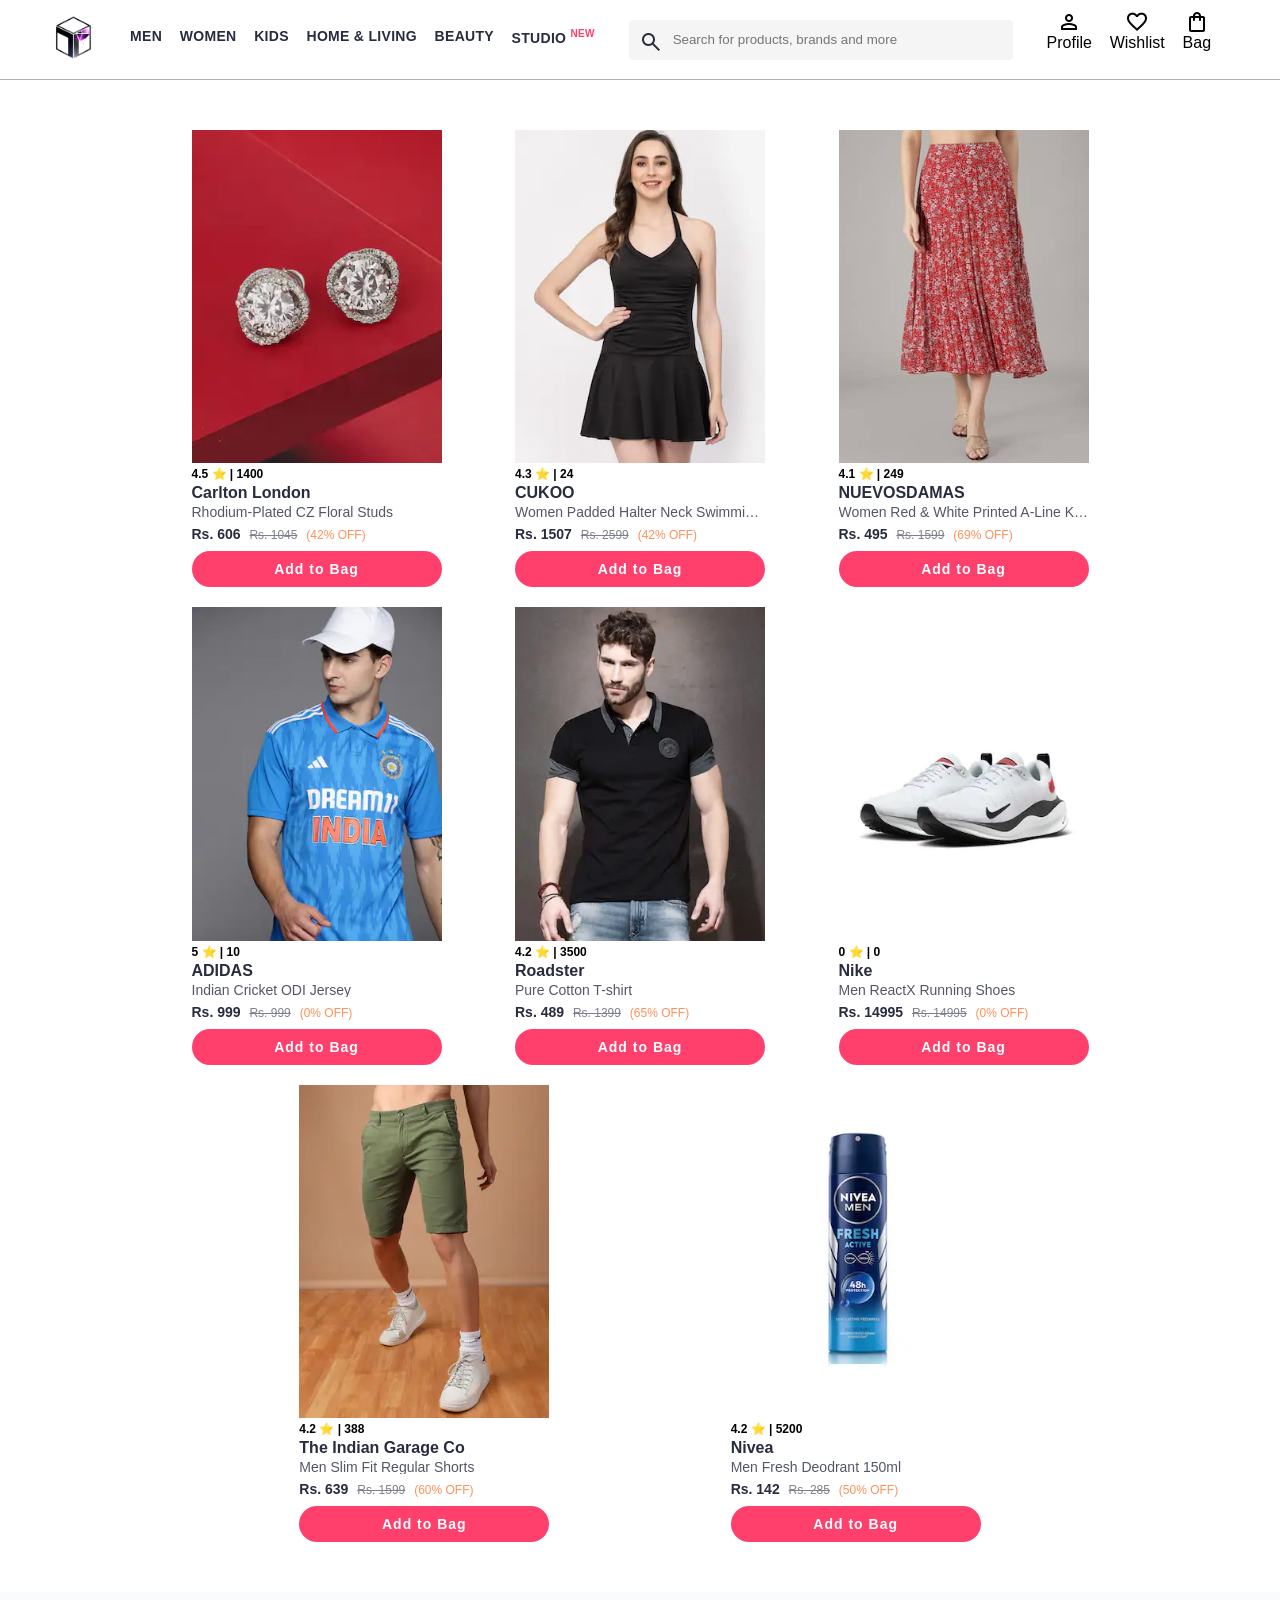
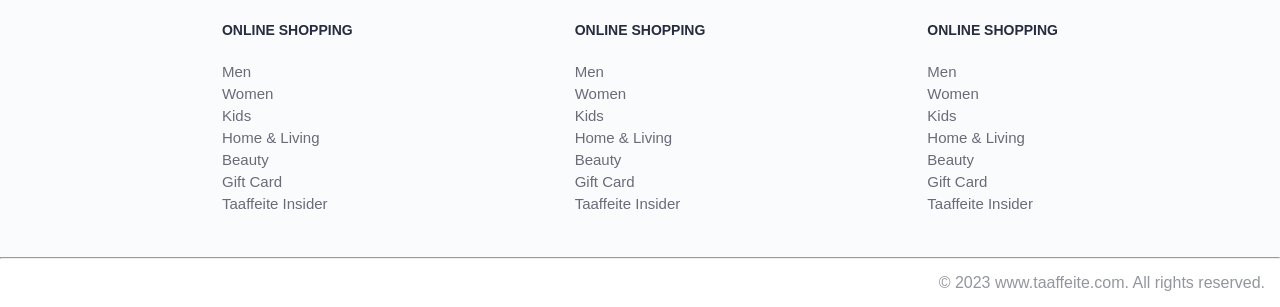
<file: index.html>
<!DOCTYPE html>
<html lang="en">
<head>
    <title>Taaffeite</title>
    <link rel="stylesheet" href="css/index.css">
    <link rel="stylesheet" href="https://fonts.googleapis.com/css2?family=Material+Symbols+Outlined:opsz,wght,FILL,GRAD@20..48,100..700,0..1,-50..200" />
</head>
<body>
    <header>
        <div class="logo_container">
            <a href="#"><img class="taaffeite_home" src="images/Taaffeite.png" alt="taaffeiteHome"></a>
        </div>
        <nav class="nav_bar">
            <a href="#">Men</a>
            <a href="#">Women</a>
            <a href="#">Kids</a>
            <a href="#">Home & Living</a>
            <a href="#">Beauty</a>
            <a href="#">Studio <sup>New</sup></a>
        </nav>
        <div class="search_bar">
            <span class="material-symbols-outlined search_icon">search</span>
            <input class="search_input" placeholder="Search for products, brands and more">
        </div>
        <div class="action_bar">
            <div class="action_container">
                <span class="material-symbols-outlined action_icon">person</span>
                <span class="action_name">Profile</span>
            </div>

            <div class="action_container">
                <span class="material-symbols-outlined action_icon">favorite</span>
                <span class="action_name">Wishlist</span>
            </div>

            <a class="action_container" href="pages/bag.html">
                <span class="material-symbols-outlined action_icon">shopping_bag</span>
                <span class="action_name">Bag</span>
                <span class="bag-item-count">0</span>
            </a>
        </div>
    </header>
    <main>
        <div class="items-container">
        </div>

    </main>
    <footer>
        <div class="footer_container">
            <div class="footer_column">
                <h3>ONLINE SHOPPING</h3>

                <a href="#">Men</a>
                <a href="#">Women</a>
                <a href="#">Kids</a>
                <a href="#">Home & Living</a>
                <a href="#">Beauty</a>
                <a href="#">Gift Card</a>
                <a href="#">Taaffeite Insider</a>
            </div>

            <div class="footer_column">
                <h3>ONLINE SHOPPING</h3>

                <a href="#">Men</a>
                <a href="#">Women</a>
                <a href="#">Kids</a>
                <a href="#">Home & Living</a>
                <a href="#">Beauty</a>
                <a href="#">Gift Card</a>
                <a href="#">Taaffeite Insider</a>
            </div>

            <div class="footer_column">
                <h3>ONLINE SHOPPING</h3>

                <a href="#">Men</a>
                <a href="#">Women</a>
                <a href="#">Kids</a>
                <a href="#">Home & Living</a>
                <a href="#">Beauty</a>
                <a href="#">Gift Card</a>
                <a href="#">Taaffeite Insider</a>
            </div>
        </div>
        <hr>

        <div class="copyright">
            © 2023 www.taaffeite.com. All rights reserved.
        </div>
    </footer>
    <script src="data/items.js"></script>
    <script src="script.js"></script>
</body>
</html>
</file>
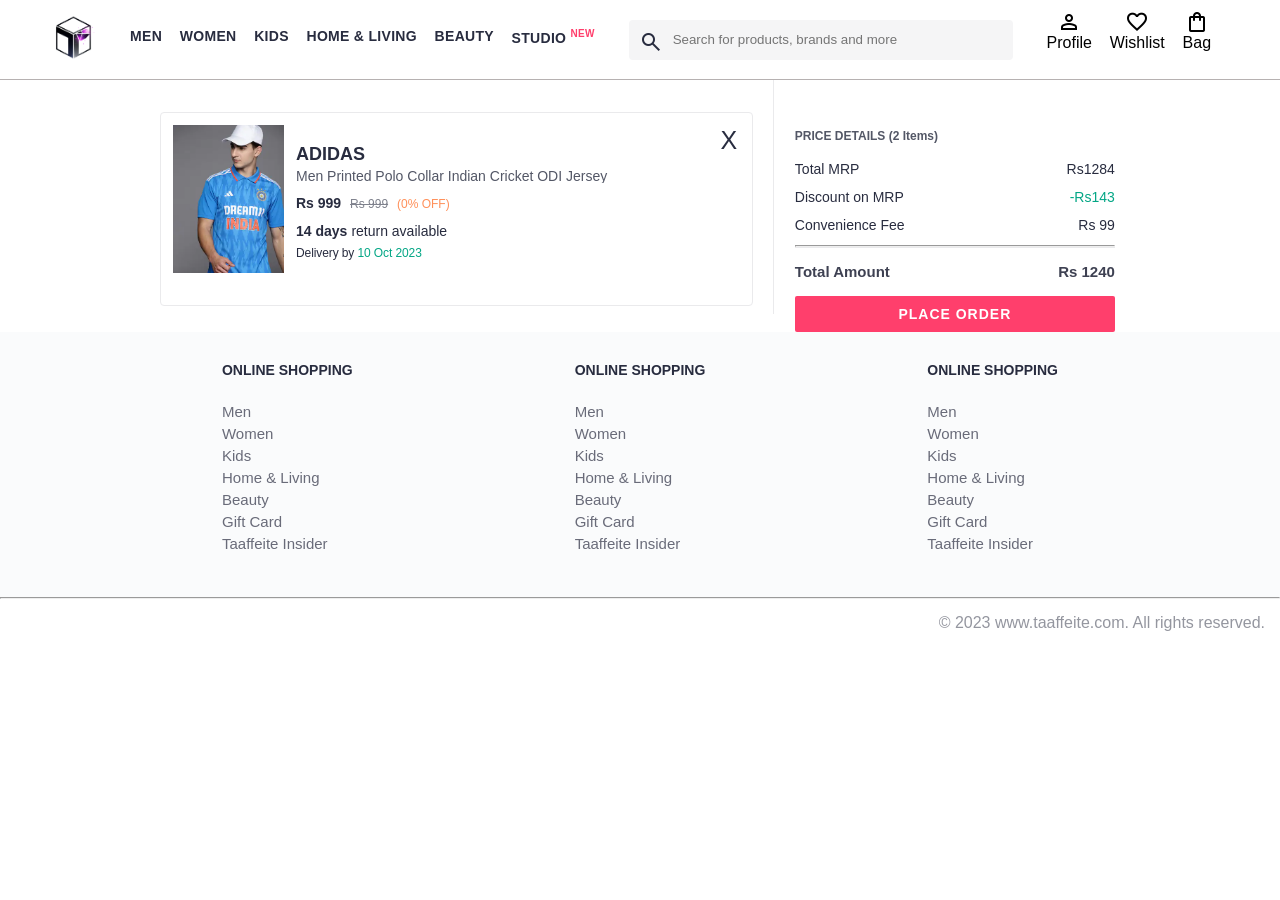
<file: pages/bag.html>
<!DOCTYPE html>
<html lang="en">
<head>
    <title>Taaffeite</title>
    <link rel="stylesheet" href="../css/index.css">
    <link rel="stylesheet" href="../css/bag.css">
    <link rel="stylesheet" href="https://fonts.googleapis.com/css2?family=Material+Symbols+Outlined:opsz,wght,FILL,GRAD@20..48,100..700,0..1,-50..200" />
</head>
<body>
    <header>
        <div class="logo_container">
            <a href="#"><img class="taaffeite_home" src="../images/Taaffeite.png" alt="taaffeiteHome"></a>
        </div>
        <nav class="nav_bar">
            <a href="#">Men</a>
            <a href="#">Women</a>
            <a href="#">Kids</a>
            <a href="#">Home & Living</a>
            <a href="#">Beauty</a>
            <a href="#">Studio <sup>New</sup></a>
        </nav>
        <div class="search_bar">
            <span class="material-symbols-outlined search_icon">search</span>
            <input class="search_input" placeholder="Search for products, brands and more">
        </div>
        <div class="action_bar">
            <div class="action_container">
                <span class="material-symbols-outlined action_icon">person</span>
                <span class="action_name">Profile</span>
            </div>

            <div class="action_container">
                <span class="material-symbols-outlined action_icon">favorite</span>
                <span class="action_name">Wishlist</span>
            </div>

            <div class="action_container">
                <span class="material-symbols-outlined action_icon">shopping_bag</span>
                <span class="action_name">Bag</span>
                <span class="bag-item-count">0</span>
            </div>
        </div>
    </header>
    <main>
      <div class="bag-page">
        <div class="bag-items-container">
          <div class="bag-item-container">
            <div class="item-left-part">
              <img class="bag-item-img" src="../images/4.jpg">
            </div>
            <div class="item-right-part">
              <div class="company">ADIDAS</div>
              <div class="item-name">Men Printed Polo Collar Indian Cricket ODI Jersey</div>
              <div class="price-container">
                <span class="current-price">Rs 999</span>
                <span class="original-price">Rs 999</span>
                <span class="discount-percentage">(0% OFF)</span>
              </div>
              <div class="return-period">
                <span class="return-period-days">14 days</span> return available
              </div>
              <div class="delivery-details">
                Delivery by
                <span class="delivery-details-days">10 Oct 2023</span>
              </div>
            </div>

            <div class="remove-from-cart">X</div>
          </div>

        </div>
        <div class="bag-summary">
          <div class="bag-details-container">
            <div class="price-header">PRICE DETAILS (2 Items) </div>
            <div class="price-item">
              <span class="price-item-tag">Total MRP</span>
              <span class="price-item-value">Rs1284</span>
            </div>
            <div class="price-item">
              <span class="price-item-tag">Discount on MRP</span>
              <span class="price-item-value priceDetail-base-discount">-Rs143</span>
            </div>
            <div class="price-item">
              <span class="price-item-tag">Convenience Fee</span>
              <span class="price-item-value">Rs 99</span>
            </div>
            <hr>
            <div class="price-footer">
              <span class="price-item-tag">Total Amount</span>
              <span class="price-item-value">Rs 1240</span>
            </div>
          </div>
          <button class="btn-place-order">
            <div class="css-xjhrni">PLACE ORDER</div>
          </button>
        </div>

      </div>
    </main>
    <footer>
        <div class="footer_container">
            <div class="footer_column">
                <h3>ONLINE SHOPPING</h3>

                <a href="#">Men</a>
                <a href="#">Women</a>
                <a href="#">Kids</a>
                <a href="#">Home & Living</a>
                <a href="#">Beauty</a>
                <a href="#">Gift Card</a>
                <a href="#">Taaffeite Insider</a>
            </div>

            <div class="footer_column">
                <h3>ONLINE SHOPPING</h3>

                <a href="#">Men</a>
                <a href="#">Women</a>
                <a href="#">Kids</a>
                <a href="#">Home & Living</a>
                <a href="#">Beauty</a>
                <a href="#">Gift Card</a>
                <a href="#">Taaffeite Insider</a>
            </div>

            <div class="footer_column">
                <h3>ONLINE SHOPPING</h3>

                <a href="#">Men</a>
                <a href="#">Women</a>
                <a href="#">Kids</a>
                <a href="#">Home & Living</a>
                <a href="#">Beauty</a>
                <a href="#">Gift Card</a>
                <a href="#">Taaffeite Insider</a>
            </div>
        </div>
        <hr>

        <div class="copyright">
            © 2023 www.taaffeite.com. All rights reserved.
        </div>
    </footer>
    <script src="../data/items.js"></script>
    <script src="../script.js"></script>
    <script src="../bag.js"></script>
</body>
</html>
</file>
<file: css/index.css>
/***************** Item Page CSS **************************/
.action_container {
    text-decoration: none;
}
a.action_container:link {
    color:black;
}
.item-details {
    cursor: pointer;
    width: 250px;
    margin: 10px;
}
.stars {
    font-size: 12px;
    font-weight: 700;
    text-align: left;
}
.company {
    font-size: 18px;
    font-weight: 700;
    line-height: 1;
    color: #282c3f;
    margin-bottom: 6px;
    overflow: hidden;
    text-overflow: ellipsis;
    white-space: nowrap;
    margin-top: 20px;
}
.item-name {
    color: #535766;
    font-size: 16px;
    line-height: 1;
    margin-bottom: 0;
    margin-top: 0;
    overflow: hidden;
    text-overflow: ellipsis;
    white-space: nowrap;
    font-weight: 400;
    display: block;
}
.price-container {
    margin-top: 10px;
}
.current-price {
    font-size: 14px;
    font-weight: 700;
    color: #282c3f;
}
.original-price {
    text-decoration: line-through;
    color: #7e818c;
    font-weight: 400;
    margin-left: 5px;
    font-size: 12px;
}
.discount-percentage {
    color: #ff905a;
    font-weight: 400;
    font-size: 12px;
    margin-left: 5px;
}
.btn-bag {
    background-color: lightgreen;
    border: none;
    padding: 5px 15px;
    border-radius: 10px;
    width: 100%;
    margin-top: 7px;
    font-size: 20px;
    cursor: pointer;
}
.bag-item-count {
    background-color: #f16565;
    white-space: nowrap;
    text-align: center;
    line-height: 18px;
    padding: 0 6px;
    height: 18px;
    position: relative;
    border-radius: 50%;
    font-size: 12px;
    color: #fff;
    left: 13px;
    top: -44px;
    font-weight: 700;
    cursor: pointer;
} 

* {
    margin: 0;
    padding: 0;
    font-family: Assistant, -apple-system, BlinkMacSystemFont, Segoe UI, Roboto, Helvetica, Arial, sans-serif;
    box-sizing: border-box;
}

header {
    display: flex;
    background-color: #ffffff;
    height: 80px;
    justify-content: space-between;
    align-items: center;
    border-bottom: 1px solid #b6b1b1;
}

.taaffeite_home {
    height: 45px;
}

.logo_container {
    margin-left: 4%;
}

.action_bar {
    margin-right: 4%;
}

.nav_bar {
    display: flex;
    min-width: 500px;
    justify-content: space-evenly;
}

.nav_bar a {
    font-size: 14px;
    letter-spacing: .3px;
    color: #282c3f;
    font-weight: 700;
    text-transform: uppercase;
    text-decoration: none;
    padding: 28px 0;
    border-bottom: 5px solid #ffffff;
}

.nav_bar a:hover {
    border-bottom: 4px solid #f54e77;
}

.nav_bar a sup {
    color: #ff3f6c;
    font-size: 10px;
}

.search_bar {
    height: 40px;
    min-width: 200px;
    width: 30%;
    display: flex;
    align-items: center;
}

.search_icon {
    box-sizing: content-box;
    height: 20px;
    padding: 10px;

    background-color: #f5f5f6;
    color: #282c3f;
    font-weight: 300;
    border-radius: 4px 0 0 4px;
}

.search_input {
    color: #696e79;
    background-color: #f5f5f6;
    flex-grow: 1;
    height: 40px;
    border: 0;
    border-radius: 0 4px 4px 0;
}

.action_bar {
    display: flex;
    min-width: 200px;
    justify-content: space-evenly;
}

.action_container {
    display: flex;
    flex-direction: column;
    align-items: center;
}

/* Main section */
.banner_container {
    margin: 40px 0;
}

.banner_image {
    width: 100%;
}

.category_heading {
    text-transform: uppercase;
    color: #3e4152;
    letter-spacing: .15em;
    font-size: 1.8em;
    margin: 50px 0 10px 30px;
    max-height: 5em;
    font-weight: 700;
}

.category-items, .items-container {
    width: 80%;
    margin: 50px 10%;
    display: flex;
    flex-wrap: wrap;
    justify-content: space-evenly;
}

.sale_item {
    width: 250px;
}

.footer_container {
    padding: 30px 0px 40px 0px;
    background: #FAFBFC;
    display: flex;
    justify-content: space-evenly;
}

.footer_column {
    display: flex;
    flex-direction: column;
}

.footer_column h3 {
    color: #282c3f;
    font-size: 14px;
    margin-bottom: 25px;
}

.footer_column a {
    color: #696b79;
    font-size: 15px;
    text-decoration: none;
    padding-bottom: 5px;
}

.copyright {
    color: #94969f;
    text-align: end;
    padding: 15px;
}

.items-container {
    width: 80%;
    margin: 40px 10%;
}

.item-container {
    margin:10px;
    width: 250px;
}

.item-img {
    width: 100%;
}

.rating {
    font-size: 12px;
    font-weight: 700;
}

.company-name {
    margin-top: 4px;
    font-size: 16px;
    font-weight: 700;
    line-height: 1;
    color: #282c3f;
}

.item-name {
    color: #535766;
    font-size: 14px;
    line-height: 1;
    margin-bottom: 0;
    margin-top: 4px;
    font-weight: 400;
    display: block;
}

.price {
    margin-top:8px;
    font-size: 14px;
    line-height: 15px;
    color: #282c3f;
    white-space: nowrap;
}

.current-price {
    font-size: 14px;
    font-weight: 700;
    color: #282c3f;
}

.original-price {
    text-decoration: line-through;
    color: #7e818c;
    font-weight: 400;
    margin-left: 5px;
    font-size: 12px;
}

.discount {
    color: #ff905a;
    font-weight: 400;
    font-size: 12px;
    margin-left: 5px;
}

.btn-add-bag {
    margin-top:8px;
    width: 100%;
    letter-spacing: 1px;
    font-size: 14px;
    font-weight: 600;
    border-radius: 20px;
    border-width: 0px;
    padding: 10px 16px;
    background-color: rgb(255, 63, 108);
    color: rgb(255, 255, 255);
    cursor: pointer;
}
</file>
<file: css/bag.css>
.bag-items-container {
  display: inline-block;
  width: 64%;
  padding-right: 20px;
  border-right: 1px solid #eaeaec;
  padding-top: 32px;
  color: #282c3f;
  font-size: 13px;
  line-height: 1.42857143;
}

.bag-page {
  width: 75%;
  margin-left: 12.5%;
}

.bag-summary {
  vertical-align: top;
  display: inline-block;
  width: 35%;
  padding: 24px 0 0 16px;
  color: #282c3f;
  font-size: 13px;
  line-height: 1.42857143;
}

.bag-details-container {
  margin-bottom: 16px;
}

.price-header {
  font-size: 12px;
  font-weight: 700;
  margin: 24px 0 16px;
  color: #535766;
}

.price-item {
  margin-bottom: 12px;
  line-height: 16px;
  font-size: 14px;
  color: #282c3f;
}

.price-item-value {
  float: right;
}

.priceDetail-base-discount {
  color: #03a685;
}

.price-footer {
  font-weight: 700;
  font-size: 15px;
  padding-top: 16px;
  border-top: 1px solid #eaeaec;
  color: #3e4152;
  line-height: 16px;
}

.btn-place-order {
  width: 100%;
  letter-spacing: 1px;
  font-size: 14px;
  font-weight: 600;
  border-radius: 2px;
  border-width: 0px;
  padding: 10px 16px;
  background-color: rgb(255, 63, 108);
  color: rgb(255, 255, 255);
  cursor: pointer;
}

.bag-item-container {
  margin-bottom: 8px;
  background: #fff;
  font-size: 14px;
  border: 1px solid #eaeaec;
  border-radius: 4px;
  position: relative;
  padding: 12px 12px 0;
}

.item-left-part {
  position: absolute;
  background: rgb(255, 242, 223);
  height: 148px;
  width: 111px;
}

.item-right-part {
  padding-left: 12px;
  position: relative;
  min-height: 148px;
  margin-left: 111px;
  margin-bottom: 12px;
}

.bag-item-img {
  width: 100%;
}

.return-period {
  display: inline-flex;
  font-size: 14px;
  padding-top: 8px;
}

.return-period-days {
  font-weight: 700;
  margin-right: 4px;
}

.delivery-details {
  margin-top: 5px;
  color: #282c3f;
  font-size: 12px;
  letter-spacing: -.1px;
  margin-bottom: 8px;
  line-height: 15px;
}

.delivery-details-days {
  color: #03a685;
}

.remove-from-cart {
  position: absolute;
  font-size: 25px;
  top: 10px;
  right: 18px;
  width: 14px;
  height: 14px;
  cursor: pointer;
}
</file>
